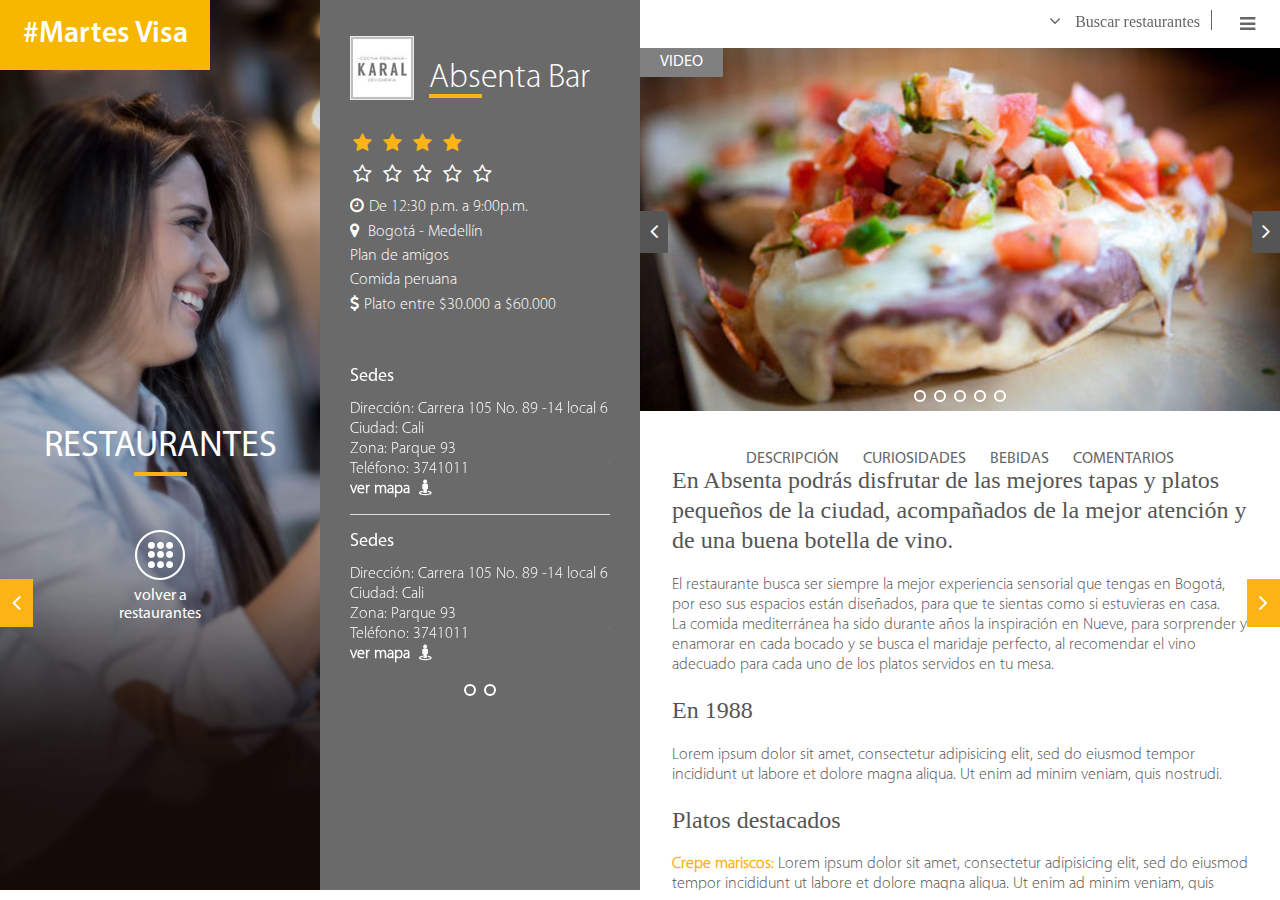
<file: html/detalle-restaurantes.html>
<!DOCTYPE html>
<html lang="en" class="no-js">
<head>
	<meta charset="UTF-8" />
	<meta http-equiv="X-UA-Compatible" content="IE=edge"> 
	<meta name="viewport" content="width=device-width, initial-scale=1"> 
	<title>Martes Visa</title>

	<meta name="viewport" content="width=device-width, user-scalable=no, initial-scale=1.0, maximum-scale=1.0, minimum-scale=1.0">
	<link rel="stylesheet" type="text/css" href="../css/modular.css">
	<link rel="stylesheet" type="text/css" href="../css/layout.css">
	<link rel="stylesheet" type="text/css" href="../css/restaurantes.css">
	<link rel="stylesheet" href="https://maxcdn.bootstrapcdn.com/font-awesome/4.5.0/css/font-awesome.min.css">
	<script src="../js/jquery-1.12.1.min.js"></script>
	

</head>
<body>

<!--- nav header-->
<div class="navbar">
		<div class="logo-mv">
			<span>#Martes Visa</span>
		</div>
		<ul class="nav-header">
			<li class="find-restaurant"><i class="fa fa-angle-down"></i><i class="fa fa-angle-up"></i> Buscar restaurantes</li>
			<!--<li>Ingresa / Registrate</li>-->
			<li class="icon-main"><i class="fa fa-bars"></i></li>
		</ul>
</div>

<!--close nav header-->
<!---finder-->
<div class="content-finder">
	<div class="box-finder">
		<div class="col-field-finder">
			<input required="required" placeholder="Restaurante" name="restaurante" type="text">
		</div>

		<div class="col-field-finder">
			<i class="fa fa-angle-down"></i>
			<select name="restaurantes">
				<option value="1" disabled="" selected="" style="display: none;">Ciudad</option>
				<option value="barranquilla">Barranquilla</option>
				<option value="bogota D.C">Bogotá D.C</option>
				<option value="bucaramanga">Bucaramanga</option>
				<option value="cali">Cali</option>
				<option value="Cartagena de Indias">Cartagena de Indias</option>
				<option value="Cúcuta">Cúcuta</option>
				<option value="Medellín">Medellín</option>
				<option value="Norte de Santander">Norte de Santander</option>
				<option value="Pereira">Pereira</option>
				<option value="Santa Marta">Santa Marta</option>
				<option value="Santander">Santander</option>
			</select>
		</div>
		<div class="col-field-finder">
			<i class="fa fa-angle-down"></i>
			<select name="zona">
				<option value="1" disabled selected style="display: none;">Zona</option>
				<option value="2">2</option>
				<option value="3">3</option>
				<option value="4">4</option>
				<option value="5">5</option>
				<option value="6">6</option>
			</select>
		</div>
		<div class="col-field-finder">
			<i class="fa fa-angle-down"></i>
			<select name="tipo de comida">
				<option value="1" disabled selected style="display: none;">Tipo de comida</option>
				<option value="Arabe">Arabe</option>
				<option value="2">2</option>
				<option value="3">3</option>
				<option value="4">4</option>
				<option value="5">5</option>
				<option value="6">6</option>
				<option value="7">7</option>
				<option value="8">8</option>
				<option value="9">9</option>
				<option value="10">10</option>
			</select>
		</div>
		<div class="col-field-finder">
			<i class="fa fa-angle-down"></i>
			<select name="plan">
				<option value="1" disabled selected style="display: none;">Plan</option>
				<option value="Arabe">Arabe</option>
				<option value="2">2</option>
				<option value="3">3</option>
				<option value="4">4</option>
				<option value="5">5</option>
				<option value="6">6</option>
				<option value="7">7</option>
				<option value="8">8</option>
				<option value="9">9</option>
				<option value="10">10</option>
			</select>
		</div>
		<div class="col-field-finder">
			<button type="submit" id="saveForm">
				<span>Buscar</span>
			</button>
		</div>

	</div>
</div>
<!---close finder-->

<div class="row">
	<!--nav-lat-->
	<div class="fl-rest-next"><i class="fa fa-angle-right"></i></div>
	<div class="fl-rest-prev"><i class="fa fa-angle-left"></i></div>
	<!--pop-ubicacion-->
	<div class="bg-pop-ubicacion">

		<div class="content-pop-ubicacion">
			<div class="equis-ubicacion"><i class="fa fa-times"></i></div>
		</div>
	</div>
	<!--close pop ubicacion-->
	<!--col-left-->
	<!--<div class="col-lg-3 col-md-12">-->
		<div class="col-left-rest">
			<h1 class="title-internas">RESTAURANTES</h1>
			<div class="icon-back-restaurants">
				<img src="../img/restaurantes/nav-back.png">
				<span>volver a </br> restaurantes</span>
			</div>
		</div>

	<!--</div>-->
	<!--col-center-->
	<!--<div class="col-lg-3 col-md-12">-->

		<div class="col-center-rest">
			<div class="main-description">
				<div class="name-restaurant">
					<div class="logo-rest">
						<img src="../img/restaurantes/logo-rte.jpeg"/>
					</div>
					<h2 class="subtitle white">Absenta Bar</h2>
				</div>
				<div class="star-ranking">
					<i class="fa fa-star"></i>
					<i class="fa fa-star"></i>
					<i class="fa fa-star"></i>
					<i class="fa fa-star"></i>
				</div>
				<div class="star-calification">
					<i class="fa fa-star-o"></i>
					<i class="fa fa-star-o"></i>
					<i class="fa fa-star-o"></i>
					<i class="fa fa-star-o"></i>
					<i class="fa fa-star-o"></i>
				</div>
				<div class="details white">
					<span class="hour-r"><i class="fa fa-clock-o"></i><strong>De 12:30 p.m. a 9:00p.m.</strong></span>
					<span class="location-r"><i class="fa fa-map-marker"></i> Bogotá - Medellín</span>
					<span class="plan-r">Plan de amigos</span>
					<span class="food-r">Comida peruana</span>
					<span class="cost-r"><i class="fa fa-usd"></i>Plato entre $30.000 a $60.000</span>
				</div>
			</div>
			<div class="sedes">
				<ul class="bxslider-sedes">
					<li>
						<div class="box-sede">
							<div class="title white">Sedes</div>
							<p class="white"> 
								Dirección: Carrera 105 No. 89 -14 local 6</br>
								Ciudad: Cali</br>
								Zona: Parque 93</br>
								Teléfono: 3741011</br>
								<span class="ver-mapa"><strong>ver mapa </strong><i class="fa fa-street-view"></i></span>
							</p>
						</div>
						<hr>
						<div class="box-sede">
							<div class="title white">Sedes</div>
							<p class="white"> 
								Dirección: Carrera 105 No. 89 -14 local 6</br>
								Ciudad: Cali</br>
								Zona: Parque 93</br>
								Teléfono: 3741011</br>
								<span class="ver-mapa"><strong>ver mapa </strong><i class="fa fa-street-view"></i></span>
							</p>
						</div>
					</li>
					<li></li>
					<li></li>
				</ul>
				<!--dots-->
				<div id="bx-pager-sedes" class="dots-sedes">
					<a data-slide-index="0" href=""><span class="dots active-dots"></span></a>
					<a data-slide-index="1" href=""><span class="dots"></span></a>
				</div>
			</div>

		</div>
	<!--</div>-->
	<!--col-right-->
	<!--<div class="col-lg-6 col-md-12">-->
		<div class="col-right-rest">
			<!--<div class="subcontent-col-right">-->
				<!--galeria - video-->
				<div class="gal-rest">
					<div class="btn-video"><span>VIDEO</span></div>
					<div class="btn-gal"><span>GALERÍA</span></div>
					<!--gal video-->
					<div class="gal-video">
						<iframe width="99%" height="315" src="https://www.youtube.com/embed/mHnbmaMLAPM" frameborder="0" allowfullscreen></iframe>
					</div>
					
					<!--gal images-->
					<div class="gal-images">
						<ul class="bxslider-rest">
							<li><img src="../img/restaurantes/gal-img.jpg"/></li>
							<li><img src="../img/restaurantes/gal-img.jpg"/></li>
							<li><img src="../img/restaurantes/gal-img.jpg"/></li>
							<li><img src="../img/restaurantes/gal-img.jpg"/></li>
							<li><img src="../img/restaurantes/gal-img.jpg"/></li>     
						</ul>
						<!--nav-fl-->
						<div class="fl-gal-rest-next"><i class="fa fa-angle-right"></i></div>
						<div class="fl-gal-rest-prev"><i class="fa fa-angle-left"></i></div>
						<!--dots-->
						<div id="bx-pager-rest" class="dots-sedes dots-gal-rest">
							<a data-slide-index="0" href=""><span class="dots active-dots"></span></a>
							<a data-slide-index="1" href=""><span class="dots"></span></a>
							<a data-slide-index="2" href=""><span class="dots"></span></a>
							<a data-slide-index="3" href=""><span class="dots"></span></a>
							<a data-slide-index="4" href=""><span class="dots"></span></a>
						</div>
					</div>
				</div>
				<!--close galeria - video-->

				<!-- nav-content -->
				<div class="nav-tabs-rest">
					<ul>

						<li id="n-descripcion"><span>DESCRIPCIÓN</span></li>
						<li id="n-curiosidades"><span>CURIOSIDADES</span></li>
						<li id="n-bebidas"><span>BEBIDAS</span></li>
						<li id="n-comentarios"><span>COMENTARIOS</span></li>
						<li class="btn-up"><i class="fa fa-angle-up"></i></li>
					</ul>

				</div>

				<!-- fixed column -->
				<div id="scrollcontent">
					<div class="subcontent-col-right">
						<!--contenido-->
						<ul class="contenido-rest" id="contenido-r">
							
							<li id="descripcion-r">
								<h2 class="destacado gray-dark">
									En Absenta podrás disfrutar de las mejores tapas y platos pequeños de la ciudad, acompañados de la mejor atención y de una buena botella de vino. 
								</h2>
								<p>
									El restaurante busca ser siempre la mejor experiencia sensorial que tengas en Bogotá, por eso sus espacios están diseñados, para que te sientas como si estuvieras en casa. </br>
									La comida mediterránea ha sido durante años la inspiración en Nueve, para sorprender y enamorar en cada bocado y se busca el maridaje perfecto, al recomendar el vino adecuado para cada uno de los platos servidos en tu mesa.
								</p>
							</li>
							<li id="curiosidades-r">
								<h2 class="destacado gray-dark">En 1988</h2>
								<p>
									Lorem ipsum dolor sit amet, consectetur adipisicing elit, sed do eiusmod tempor incididunt ut labore et dolore magna aliqua.
									Ut enim ad minim veniam, quis nostrudi.
								</p>
								<h2 class="destacado gray-dark">Platos destacados</h2>

								<p>
									<strong class="yellow">Crepe mariscos:</strong> Lorem ipsum dolor sit amet, consectetur adipisicing elit, sed do eiusmod tempor incididunt ut labore et dolore magna aliqua.
									Ut enim ad minim veniam, quis nostrudi.
								</p></br>
								<p>
									<strong class="yellow">Crepe mariscos:</strong> Lorem ipsum dolor sit amet, consectetur adipisicing elit, sed do eiusmod tempor incididunt ut labore et dolore magna aliqua.
									Ut enim ad minim veniam, quis nostrudi.
								</p></br>
								<p>
									<strong class="yellow">Crepe mariscos:</strong> Lorem ipsum dolor sit amet, consectetur adipisicing elit, sed do eiusmod tempor incididunt ut labore et dolore magna aliqua.
									Ut enim ad minim veniam, quis nostrudi.
								</p>

							</li>

							<li id="bebidas-r">

								<div class="content-bebidas">
									<div class="subcontent-bebidas">
										<ul class="bxslider-bebidas">
											<li>
												<div class="col-left-bebidas">
													<img src="../img/restaurantes/vino.jpeg"/>
												</div>
												<div class="col-right-bebidas">
													<div class="logo-b">
														<img src="../img/restaurantes/logo-b.jpeg"/>
													</div>
													<h3>120 Carmenere</h3>
													<p>Ideal para acompañar con:
													Pastas, salsas con tomate, quesos
													semi - madurados, carnes suaves.</p>
												</div>
											</li>
											<li>
												<div class="col-left-bebidas">
													<img src="../img/restaurantes/vino.jpeg"/>
												</div>
												<div class="col-right-bebidas">
													<div class="logo-b">
														<img src="../img/restaurantes/logo-b.jpeg"/>
													</div>
													<h3>120 Carmenere</h3>
													<p>Ideal para acompañar con:
													Pastas, salsas con tomate, quesos
													semi - madurados, carnes suaves.</p>
												</div>
											</li>
											<li>
												<div class="col-left-bebidas">
													<img src="../img/restaurantes/vino.jpeg"/>
												</div>
												<div class="col-right-bebidas">
													<div class="logo-b">
														<img src="../img/restaurantes/logo-b.jpeg"/>
													</div>
													<h3>120 Carmenere</h3>
													<p>Ideal para acompañar con:
													Pastas, salsas con tomate, quesos
													semi - madurados, carnes suaves.</p>
												</div>
											</li>
											<li>
												<div class="col-left-bebidas">
													<img src="../img/restaurantes/vino.jpeg"/>
												</div>
												<div class="col-right-bebidas">
													<div class="logo-b">
														<img src="../img/restaurantes/logo-b.jpeg"/>
													</div>
													<h3>120 Carmenere</h3>
													<p>Ideal para acompañar con:
													Pastas, salsas con tomate, quesos
													semi - madurados, carnes suaves.</p>
												</div>
											</li>
											<li>
												<div class="col-left-bebidas">
													<img src="../img/restaurantes/vino.jpeg"/>
												</div>
												<div class="col-right-bebidas">
													<div class="logo-b">
														<img src="../img/restaurantes/logo-b.jpeg"/>
													</div>
													<h3>120 Carmenere</h3>
													<p>Ideal para acompañar con:
													Pastas, salsas con tomate, quesos
													semi - madurados, carnes suaves.</p>
												</div>
											</li>
										</ul>
									</div>
									
									<div id="bx-pager-bebidas" class="dots-bebidas">
										<a data-slide-index="0" href=""><span class="dots active-dots"></span></a>
										<a data-slide-index="1" href=""><span class="dots"></span></a>
										<a data-slide-index="2" href=""><span class="dots"></span></a>
										<a data-slide-index="3" href=""><span class="dots"></span></a>
										<a data-slide-index="4" href=""><span class="dots"></span></a>
									</div>
								</div>
								
							</li>

							<li id="comentarios-r">
								<!--coments-->
								<ul class="bxslider">
									<!---coments 1-->
									<li>
										<!--box1-->
										<div class="box-coment content-center">
											<div class="first-box-coment">
												<div class="avatar">
													<img src="../img/home/avatar.jpg"/>
												</div>
												<div class="content-coment-box">
													<div class="triangle-coment triangle-coment-gray"></div>
													<div class="txt-coment txt-coment-gray">
														Super recomendado! Adoro los #MartesVisa
													</div>
													
												</div>
											</div>
											<div class="second-box-coment">
												<div class="name-coment">Manuelita Chavez</div>
												<div class="date-coment">17/05/2016</div>
											</div>
										</div>
										<!--close box1-->
										<!--box1-->
										<div class="box-coment content-center">
											<div class="first-box-coment">
												<div class="avatar">
													<img src="../img/home/avatar.jpg"/>
												</div>
												<div class="content-coment-box">
													<div class="triangle-coment triangle-coment-gray"></div>
													<div class="txt-coment txt-coment-gray">
														Super recomendado! Adoro los #MartesVisa
													</div>
													
												</div>
											</div>
											<div class="second-box-coment">
												<div class="name-coment">Manuelita Chavez</div>
												<div class="date-coment">17/05/2016</div>
											</div>
										</div>
										<!--close box1-->
									</li>
									<!--close coments 1-->
									<!---coments 2-->
									<li>
										<!--box1-->
										<div class="box-coment content-center">
											<div class="first-box-coment">
												<div class="avatar">
													<img src="../img/home/avatar.jpg"/>
												</div>
												<div class="content-coment-box">
													<div class="triangle-coment triangle-coment-gray"></div>
													<div class="txt-coment txt-coment-gray">
														Super recomendado! Adoro los #MartesVisa
													</div>
													
												</div>
											</div>
											<div class="second-box-coment">
												<div class="name-coment">Manuelita Chavez</div>
												<div class="date-coment">17/05/2016</div>
											</div>
										</div>
										<!--close box1-->
										<!--box1-->
										<div class="box-coment content-center">
											<div class="first-box-coment">
												<div class="avatar">
													<img src="../img/home/avatar.jpg"/>
												</div>
												<div class="content-coment-box">
													<div class="triangle-coment triangle-coment-gray"></div>
													<div class="txt-coment txt-coment-gray">
														Super recomendado! Adoro los #MartesVisa
													</div>
													
												</div>
											</div>
											<div class="second-box-coment">
												<div class="name-coment">Manuelita Chavez</div>
												<div class="date-coment">17/05/2016</div>
											</div>
										</div>
										<!--close box1-->
									</li>
									<!--close coments 2-->
									<!---coments 3-->
									<li>
										<!--box1-->
										<div class="box-coment content-center">
											<div class="first-box-coment">
												<div class="avatar">
													<img src="../img/home/avatar.jpg"/>
												</div>
												<div class="content-coment-box">
													<div class="triangle-coment triangle-coment-gray"></div>
													<div class="txt-coment txt-coment-gray">
														Super recomendado! Adoro los #MartesVisa
													</div>
													
												</div>
											</div>
											<div class="second-box-coment">
												<div class="name-coment">Manuelita Chavez</div>
												<div class="date-coment">17/05/2016</div>
											</div>
										</div>
										<!--close box1-->
										<!--box1-->
										<div class="box-coment content-center">
											<div class="first-box-coment">
												<div class="avatar">
													<img src="../img/home/avatar.jpg"/>
												</div>
												<div class="content-coment-box">
													<div class="triangle-coment triangle-coment-gray"></div>
													<div class="txt-coment txt-coment-gray">
														Super recomendado! Adoro los #MartesVisa
													</div>
													
												</div>
											</div>
											<div class="second-box-coment">
												<div class="name-coment">Manuelita Chavez</div>
												<div class="date-coment">17/05/2016</div>
											</div>
										</div>
										<!--close box1-->
									</li>
									<!--close coments 3-->
									<!---coments 4-->
									<li>
										<!--box1-->
										<div class="box-coment content-center">
											<div class="first-box-coment">
												<div class="avatar">
													<img src="../img/home/avatar.jpg"/>
												</div>
												<div class="content-coment-box">
													<div class="triangle-coment triangle-coment-gray"></div>
													<div class="txt-coment txt-coment-gray">
														Super recomendado! Adoro los #MartesVisa
													</div>
													
												</div>
											</div>
											<div class="second-box-coment">
												<div class="name-coment">Manuelita Chavez</div>
												<div class="date-coment">17/05/2016</div>
											</div>
										</div>
										<!--close box1-->
										<!--box1-->
										<div class="box-coment content-center">
											<div class="first-box-coment">
												<div class="avatar">
													<img src="../img/home/avatar.jpg"/>
												</div>
												<div class="content-coment-box">
													<div class="triangle-coment triangle-coment-gray"></div>
													<div class="txt-coment txt-coment-gray">
														Super recomendado! Adoro los #MartesVisa
													</div>
													
												</div>
											</div>
											<div class="second-box-coment">
												<div class="name-coment">Manuelita Chavez</div>
												<div class="date-coment">17/05/2016</div>
											</div>
										</div>
										<!--close box1-->
									</li>
									<!--close coments 4-->
								</ul>
								<!--doots-->
								<div id="bx-pager" class="dots-comentarios">
									<a data-slide-index="0" href=""><span class="dots active-dots"></span></a>
									<a data-slide-index="1" href=""><span class="dots"></span></a>
									<a data-slide-index="2" href=""><span class="dots"></span></a>
									<a data-slide-index="3" href=""><span class="dots"></span></a>
								</div>
								<!--close comments-->
								<!--relacionados-->

								<div class="content-relacionados">
									<h2 class="destacado-line">Relacionados</h2>
									<!--box-->
									<div class="box-relacionados">
										<div class="img-relacionados">
											<img src="../img/restaurantes/relacionado.jpeg"/>
										</div>
										<div class="franja-r">
											<span>Alo Brasil</span>
											<i class="fa fa-plus"></i>
										</div>
									</div>
									<!--close box-->
									<!--box-->
									<div class="box-relacionados">
										<div class="img-relacionados">
											<img src="../img/restaurantes/relacionado.jpeg"/>
										</div>
										<div class="franja-r">
											<span>Alo Brasil</span>
											<i class="fa fa-plus"></i>
										</div>
									</div>
									<!--close box-->
								</div>
								
							</li>
						</ul>
						<!--descripción-->
					</div>
				</div>
			<!--</div>-->
		</div>
	<!--</div>-->
</div>

	<script src="../js/function.js"></script>
	<script src="../js/moment.js"></script>
	<script src="../js/jquery.bxslider.min.js"></script>
	<script src="../js/jquery.fullpage.js"></script>
	<script src="../js/jquery.easings.min.js"></script>
	<script src="../js/TweenMax.min.js"></script>
	<script src="../js/jquery.scrollTo.min.js"></script>

</body>
</html>
</file>
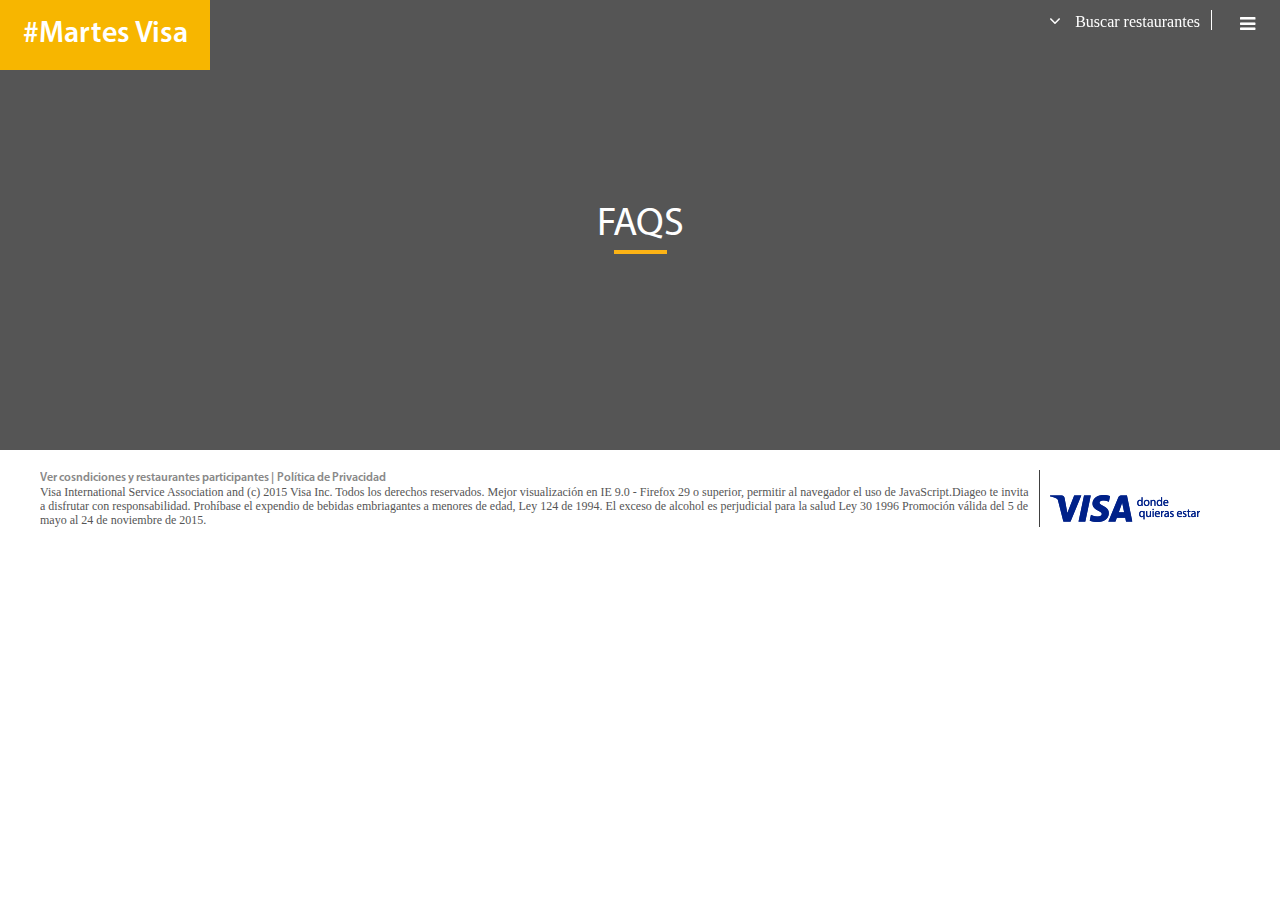
<file: html/faqs.html>
<!DOCTYPE html>
<html lang="en" class="no-js">
<head>
	<meta charset="UTF-8" />
	<meta http-equiv="X-UA-Compatible" content="IE=edge"> 
	<meta name="viewport" content="width=device-width, initial-scale=1"> 
	<title>Martes Visa</title>

	<meta name="viewport" content="width=device-width, user-scalable=no, initial-scale=1.0, maximum-scale=1.0, minimum-scale=1.0">
	<link rel="stylesheet" type="text/css" href="../css/layout.css">
	<link rel="stylesheet" type="text/css" href="../css/modular.css">
	<link rel="stylesheet" type="text/css" href="../css/programa-faqs.css">
	<link rel="stylesheet" href="https://maxcdn.bootstrapcdn.com/font-awesome/4.5.0/css/font-awesome.min.css">
	<script src="../js/jquery-1.12.1.min.js"></script>
	

</head>
<body>

<!--- nav header-->
<div class="navbar">
	<div class="logo-mv">
		<span>#Martes Visa</span>
	</div>
	<ul class="nav-header white">
		<li class="find-restaurant"><i class="fa fa-angle-down"></i><i class="fa fa-angle-up"></i> Buscar restaurantes</li>
		<!--<li>Ingresa / Registrate</li>-->
		<li class="icon-main"><i class="fa fa-bars"></i></li>
	</ul>
</div>
<!--close nav header-->
<!---finder-->
<div class="content-finder">
	<div class="box-finder">
		<div class="col-field-finder">
			<input required="required" placeholder="Restaurante" name="restaurante" type="text">
		</div>

		<div class="col-field-finder">
			<i class="fa fa-angle-down"></i>
			<select name="restaurantes">
				<option value="1" disabled="" selected="" style="display: none;">Ciudad</option>
				<option value="barranquilla">Barranquilla</option>
				<option value="bogota D.C">Bogotá D.C</option>
				<option value="bucaramanga">Bucaramanga</option>
				<option value="cali">Cali</option>
				<option value="Cartagena de Indias">Cartagena de Indias</option>
				<option value="Cúcuta">Cúcuta</option>
				<option value="Medellín">Medellín</option>
				<option value="Norte de Santander">Norte de Santander</option>
				<option value="Pereira">Pereira</option>
				<option value="Santa Marta">Santa Marta</option>
				<option value="Santander">Santander</option>
			</select>
		</div>
		<div class="col-field-finder">
			<i class="fa fa-angle-down"></i>
			<select name="zona">
				<option value="1" disabled selected style="display: none;">Zona</option>
				<option value="2">2</option>
				<option value="3">3</option>
				<option value="4">4</option>
				<option value="5">5</option>
				<option value="6">6</option>
			</select>
		</div>
		<div class="col-field-finder">
			<i class="fa fa-angle-down"></i>
			<select name="tipo de comida">
				<option value="1" disabled selected style="display: none;">Tipo de comida</option>
				<option value="Arabe">Arabe</option>
				<option value="2">2</option>
				<option value="3">3</option>
				<option value="4">4</option>
				<option value="5">5</option>
				<option value="6">6</option>
				<option value="7">7</option>
				<option value="8">8</option>
				<option value="9">9</option>
				<option value="10">10</option>
			</select>
		</div>
		<div class="col-field-finder">
			<i class="fa fa-angle-down"></i>
			<select name="plan">
				<option value="1" disabled selected style="display: none;">Plan</option>
				<option value="Arabe">Arabe</option>
				<option value="2">2</option>
				<option value="3">3</option>
				<option value="4">4</option>
				<option value="5">5</option>
				<option value="6">6</option>
				<option value="7">7</option>
				<option value="8">8</option>
				<option value="9">9</option>
				<option value="10">10</option>
			</select>
		</div>
		<div class="col-field-finder">
			<button type="submit" id="saveForm">
				<span>Buscar</span>
			</button>
		</div>

	</div>
</div>
<!---close finder-->
<!--banner header-->
<div class="banner-header banner-faqs">
	<div class="title-internas">FAQS</div>
</div>
<!--close banner header-->

<!--section-->
<div class="section" id="c-restaurantes">
	<div class="row">

	</div>
</div>
<!--close-section-->

<!--footer-->
<footer>
	<div class="content-footer footer-relative">
		<div class="section">
			<div class="row">
				<div class="col-lg-10 col-md-12">
					<p> <a href="http://apps.visa.com.co/MartesVisa/Pdf/TerminosYCondiciones.pdf" target="_new"><span class="azul">Ver cosndiciones y restaurantes participantes |</span> </a><a href="http://lac.visa.com/about/privacy.jsp" target="_new"><span class="azul">Política de Privacidad</span></a><br>
					Visa International Service Association and (c) 2015 Visa Inc. Todos los derechos reservados. Mejor visualización en IE 9.0 - Firefox 29 o superior, permitir al navegador el uso de JavaScript.Diageo te invita a disfrutar con responsabilidad. Prohíbase el expendio de bebidas embriagantes a menores de edad, Ley 124 de 1994. El exceso de alcohol es perjudicial para la salud Ley 30 1996 Promoción válida del 5 de mayo al 24 de noviembre de 2015.
					</p>
				</div>
				<div class="col-lg-2 col-md-12">
					<div class="logo-footer">
						<img src="../img/genericas/logo-visa.png">
					</div>
				</div>
			</div>
		</div>
	</div>
</footer>
<!--close footer-->

<script src="../js/jquery.bxslider.min.js"></script>
<script src="../js/function.js"></script>
<script src="../js/jquery.easings.min.js"></script>
<script src="../js/jquery.scrollTo.min.js"></script>

</body>
</html>
</file>
<file: css/modular.css>
/**helpers***/
.bx-viewport{
  height: auto!important;
}
.example-item #bx-pager {
    text-align: center;
    margin-top: -30px;
}
/***titles***/
h1{
  font-size: 34px;
  line-height: 42px;
  font-family: 'MyriadPro_Light';
  font-weight: lighter;
}
.title-internas{
  font-family: 'MyriadPro_Regular';
  font-size: 40px;
  line-height: 45px;
  color: #fff;
  text-align: center;
  position: absolute;
  right: 0;
  left: 0;
}
.title-internas:after{
  content: '';
  display: block;
  width: 53px;
  height: 4px;
  background-color: #fcb315;
  position: relative;
  margin: 2px auto;
}
.subtitle{
  font-family: 'MyriadPro_Light';
  font-weight: lighter;
  font-size: 34px;
}
.destacado{
  font-family: 'MyriadPro-Regular';
  font-size: 24px;
  line-height: 30px;
  font-weight: lighter;
}
.destacado-line{
  font-size: 24px;
  font-family: 'MyriadPro_Regular';
  font-weight: lighter;
  color: #555555;
}
.destacado-line:after{
  content: '';
  display: block;
  width: 25px;
  height: 4px;
  background-color: #fcb315;
  position: relative;
  margin: 6px 0;
}
/***banner-header**/
.banner-header{
  width: 100%;
  height: 450px;
  position: relative;
}
/*Navigation*/
.navbar{
   width: 100%;
   position: fixed;
   top: 0;
   z-index: 8000;
}
.logo-mv{
    width: 210px;
    height: 70px;
    position: absolute;
    left: 0;
    background-color: #F7B600;
}
.logo-mv span{
    color: #fff;
    display: block;
    text-align: center;
    margin: 16px 13px;
    font-size: 30px;
    font-family: 'MyriadPro-Semibold';
}
.nav-bg-white{
  background: #fff;
  color: #555555;
}
.nav-header{
	display: flex;
	justify-content: flex-end;
	padding-right: 20px;
  position: absolute;
  right: 0;
}
.nav-header li{
	display: inline-block;
    font-family: 'MyriadPro-Light';
    font-weight: lighter;
    padding: 10px 15px;
}
.nav-header li i{
  padding: 0 10px;
  font-size: 18px;
}
.nav-header li i.fa.fa-angle-up{
  display: none;
}
.nav-header li:first-child{
  cursor: pointer;
}
.nav-header li:first-child:hover{
  color: #898989;
}
.nav-header li:first-child:after{
	border-right: solid 1px;
    content: '';
    position: absolute;
    width: 1px;
    height: 20px;
    padding: 0 5px;
}
.icon-main{
	width: 15px;
	height: 15px;
  font-size: 25px;
}
/****reloj***/
.content-box-reloj{
  width: 80%;
  margin:0 auto;
  opacity: 1;
}
.content-reloj {
    margin-top: 30px;
}
.content-reloj ul li{
  width: 100px;
  height: 100px;
  display: inline-block;
  margin: 10px 15px;
  border: solid 1px #a9a8a8;
  border-bottom: solid 3px #fcb315;
}
.content-reloj ul li div{
   display: table;
   margin: 0 auto;
}
.content-reloj ul li span{
  font-family: 'MyriadPro-Light';
      font-weight: lighter;
  font-size: 70px;
  line-height: 108px;
  vertical-align: middle;
  display: table-cell;
}
.content-reloj ul li:nth-child(2):after{
  content: '';
  display: block;
}
.content-reloj ul li:nth-child(3){
  width: 20px!important;
  border: none!important;
  margin: 10px 0!important;
}
.content-reloj ul li:first-child{
  border:none;
}
.content-reloj ul li:last-child span{
  font-size: 40px!important;
}
/**finder**/
.content-finder{
  width: 100%;
  position: fixed;
  z-index: 99999;
  top: 70px;
  background: #555555;
  display: none;
}
.box-finder{
  max-width: 630px;
  width: 100%;
  padding: 20px 0;
  margin: 0 auto;
  overflow: hidden;
}
.col-field-finder {
  width: 170px;
  height: 30px;
  margin: 10px 20px;
  float: left;
  position: relative;
}
.col-field-finder input[type="text"] {
  color: #fff;
}
.col-field-finder input[type="text"] , .col-field-finder select{
  border: solid 2px #fff;
  width: 100%;
  /*height: 30px;*/
  color: #fff!important;
  font-family: 'MyriadPro-Regular';
  font-size: 16px;
  background: transparent;
  -ms-box-sizing:content-box;
  -moz-box-sizing:content-box;
  -webkit-box-sizing:content-box; 
  box-sizing:content-box;
}
.col-field-finder button{
  width: 170px; 
  height: 30px;
  border: 0;
  background-color: #fcb315;
  color: #fff;
  font-size: 16px;
  font-family: 'MyriadPro-Regular';
  -ms-box-sizing:content-box;
  -moz-box-sizing:content-box;
  -webkit-box-sizing:content-box; 
  box-sizing:content-box;
}
.col-field-finder input[type="text"]:focus , .col-field-finder select:focus{
  background-color: transparent;
  border: 1px solid  #fcb315;
}
.col-field-finder i{
  position: absolute;
  color: #fff;
  color: #fff;
  right: -5px;
  top: 5px;
  font-size: 20px;
}
/*content gal reloj***/
.content-gal-reloj{
  position: relative;
  width: 85%;
  margin: 28px auto;
}
.content-gal-reloj ul li{
  display: inline-block;
}
.box-s-reloj{
  width: 95px;
  height: 95px;
  display: inline-block;
  margin: 0px 10px;
  border: solid 1px #bfbfbf;
}
.fl-gal-reloj-next, .fl-gal-reloj-prev{
  position: absolute;
  width: 20px;
  height: 30px;
  top: 36%;
  z-index: 1000;
  font-size: 34px;
}
.fl-gal-reloj-next{
  right: 10px;
}
.fl-gal-reloj-prev{
  left: 10px;
}
/***Comentarios***/
.box-coment{
  max-width: 430px;
  width: 100%;
  padding-bottom: 37px;
}
.first-box-coment, .second-box-coment{
  overflow: hidden;
}
.content-comentarios{
  margin-top: 52px;
}
.avatar{
  width: 20%;
  float: left;
  border-radius: 50%;
  background-color: #555555;
}
.avatar img{
  display: block;
  width: 100%;
  height: auto;
  border-radius: 50%;
}
.content-coment-box{
  width: 80%;
  height: 30px;
  float: left;
  position: relative;
}
.triangle-coment{
  position: absolute;
  left: 0;
  top: 0;
  float: left;
  width: 0;
  height: 0;
  border-top: 30px solid #fff;
  border-left: 25px solid transparent;
}
.txt-coment{
  right: 0;
  margin-left: 7%;
  height: 70px;
  float: left;
  padding: 10px;
  width: 92%;
  background: #fff;
  font-size: 16px;
  font-family: 'MyriadPro-Light';
  color: #555555;
}
.triangle-coment-gray{
  border-top: 30px solid #ebebeb;
}
.txt-coment-gray{
  background-color: #ebebeb;
}
.name-coment{
  width: 70%;
  float: left;
  text-align: left;
  font-family: 'MyriadPro-Semibold';
}
.date-coment{
  width: 30%;
  float: left;
  text-align: right;
  font-family: 'MyriadPro-Light';
}
.second-box-coment{
  margin-top: 4px;
  font-size: 16px;
}
#bx-pager-comentarios span{
  display: block;
  width: 10px;
  height: 10px;
  background-color: gray;
}
.dots-comentarios{
  position: relative;
  width: 600px;
  margin: 0 auto;
}
.dots-comentarios span{
  display: block;
  width: 15px;
  height: 15px;
  display: inline-block;
  margin: 0 50px;
  border: solid 2px #898989;
  border-radius: 50%;
  background: #ebebeb;
}
.dots-comentarios:after{
  content: '';
  display: block;
  width: 100%;
  margin-top: -17px;
  height: 1px;
  background: #555555;
}
.dots-comentarios .active-dots{
 background: #fcb315;
 border-color: #fcb315;;
}
/***footer***/
.content-footer{
    background: #fff;
    padding: 20px;
    position: absolute;
    clear: both;
    text-align: left;
    z-index: 9999;
    bottom: 0;
    left: 0;
    right: 0;
}
.footer-relative{
  position: relative;
}
.content-footer p{
    font-size: 12px;
    line-height: 14px;
    font-family: 'MyriadPro-Light';
    font-weight: 300;
    text-align: left;
    padding-right: 5px;
    border-right: 1px solid #404040;
}
.content-footer span{
    font-family: 'MyriadPro-Semibold';
    color: #898989;
}
.logo-footer{
    margin-top: 25px;
    padding-left: 10px;
}
@media screen and (max-width: 1024px) {
  /***reloj***/
  .content-box-reloj {
    width: 100%;
  }
  .content-reloj ul li {
      width: 85px;
      height: 85px;
      margin: 10px 15px;
  }
  .content-reloj ul li span{
    line-height: 100px;
  }
  .content-reloj ul li div:first-child img{
    width: 80%;
  }
  /***gale-reloj***/
  .content-gal-reloj{
    width: 70%;
  }
  .content-gal-reloj .bx-viewport{
    margin: 0 auto;
  }
  .box-s-reloj{
    margin: 0;
  }
  .content-gal-reloj ul li div:last-child{
    display: none;
  }
  .txt-coment{
    padding: 1%;
  }
  .content-coment-box{
    margin-left: 0;
  }
}
@media screen and (max-width: 768px) {
  /***header**/
  .box-finder {
    max-width: 450px;
  }
  .logo-mv{
    width: 180px;
  }
  .logo-mv span{
    margin: 16px 10px;
    font-size: 28px;
  }

  /****reloj**/
  .content-reloj ul li{
    width: 75px!important;
    height: 75px!important;
    margin: 5px!important;
  }
  .content-reloj ul li span{
    font-size: 60px!important;
    line-height: 85px!important;
  }
  .content-reloj ul li:first-child, .content-gal-reloj ul li div:nth-child(4){
    display: none!important;
  }
  .content-gal-reloj{
    width: 400px!important;
  }
  .slider-reloj li{
    width: 420px!important;
  }
    
}
@media screen and (max-width: 480px) {
  /**header***/
  .col-field-finder {
    width: 85%;
  }
  .col-field-finder button {
    width: 100%;
  }
  .logo-mv{
    width: 130px;
    height: 50px;
  }
  .logo-mv span{
    font-size: 18px;
    margin: 15px 0px;
  }
  .nav-header li{
    padding: 24px 6px;
  }
  .nav-header li:first-child i{
    padding: 0 5px;
  }
  /***reloj***/
  .content-reloj ul li{
    width: 53px!important;
    height: 53px!important;
  }
  .content-reloj ul li:nth-child(3){
    width: 15px!important;
  }
  .content-reloj ul li span {
    font-size: 45px!important;
    line-height: 56px!important;
  }
  .content-reloj ul li:last-child span {
    font-size: 32px!important;
  }
  .content-gal-reloj ul li div:nth-child(3){
    display: none!important;
  }
  .content-gal-reloj {
    width: 300px!important;
  }
  .slider-reloj li {
    width: 300px!important;
  }

}
</file>
<file: css/layout.css>
html,
button,
input,
select,
textarea {
  color: #919191;
}
html,
body {
  margin: 0;
  padding: 0;
  min-width: 360px;
  color: #666666;
}
::-moz-selection {
  background: #b3d4fc;
  text-shadow: none;
}
::selection {
  background: #b3d4fc;
  text-shadow: none;
}
hr {
  border: 0;
  border-top: 3px solid #706f6f;
  display: block;
  height: 1px;
  margin: 0 auto;
  padding: 0;
}
img {
  width: auto;
  max-width: 100%;
  vertical-align: middle;
  border: none;
}
fieldset {
  border: 0;
  margin: 0;
  padding: 0;
}
textarea {
  resize: none;
}
ul,
li,
p {
  margin: 0;
  padding: 0;
  font-size: 16px;
  line-height: 24px;
}
ul,
li {
  list-style: none;
}
hr {
  /* 1 */
  box-sizing: content-box;
  height: 0;
  /* 2 */
  margin: 15px 0;
  border: 0;
  border-top: 1px solid #dddddd;
}
form {
  position: relative;
}
form * {
  -webkit-box-sizing: border-box;
  -moz-box-sizing: border-box;
  box-sizing: border-box;
}
input,
select,
textarea,
input:not([type]),
input[type="text"],
input[type="password"],
input[type="datetime"],
input[type="datetime-local"],
input[type="date"],
input[type="month"],
input[type="time"],
input[type="week"],
input[type="number"],
input[type="email"],
input[type="url"],
input[type="search"],
input[type="tel"],
input[type="color"] {
  /* 1 */
  /*height: 30px;*/
  /* 2 */
  max-width: 100%;
  /* 3 */
  padding: 4px 6px;
  /* 4 */
  border: 1px solid #dddddd;
  background: #ffffff;
  color: #444444;
  -webkit-transition: all linear 0.2s;
  transition: all linear 0.2s;
  -webkit-appearance: none;
  -webkit-border-radius: 0px;
  -webkit-box-sizing: border-box;
  -moz-box-sizing: border-box;
  box-sizing: border-box;
}
select:focus,
textarea:focus,
input:not([type]):focus,
input[type="text"]:focus,
input[type="password"]:focus,
input[type="datetime"]:focus,
input[type="datetime-local"]:focus,
input[type="date"]:focus,
input[type="month"]:focus,
input[type="time"]:focus,
input[type="week"]:focus,
input[type="number"]:focus,
input[type="email"]:focus,
input[type="url"]:focus,
input[type="search"]:focus,
input[type="tel"]:focus,
input[type="color"]:focus {
  border-color: #99baca;
  outline: 0;
  background: #f5fbfe;
  color: #444444;
   -webkit-appearance: none;
  -webkit-border-radius: 0px;
}
select:disabled,
textarea:disabled,
input:not([type]):disabled,
input[type="text"]:disabled,
input[type="password"]:disabled,
input[type="datetime"]:disabled,
input[type="datetime-local"]:disabled,
input[type="date"]:disabled,
input[type="month"]:disabled,
input[type="time"]:disabled,
input[type="week"]:disabled,
input[type="number"]:disabled,
input[type="email"]:disabled,
input[type="url"]:disabled,
input[type="search"]:disabled,
input[type="tel"]:disabled,
input[type="color"]:disabled {
  border-color: #dddddd;
  background-color: #f5f5f5;
  color: #999999;
   -webkit-appearance: none;
  -webkit-border-radius: 0px;
}
/*
 * Placeholder
 */
:-ms-input-placeholder {
  color: #999999 !important;
}
::-moz-placeholder {
  color: #999999;
}
::-webkit-input-placeholder {
  color: #999999;
}
:disabled:-ms-input-placeholder {
  color: #999999 !important;
}
:disabled::-moz-placeholder {
  color: #999999;
}
:disabled::-webkit-input-placeholder {
  color: #999999;
}
a:link {
  text-decoration: none;
}
.ir {
  background-color: transparent;
  border: 0;
  overflow: hidden;
  *text-indent: -9999px;
}
.ir:before {
  content: "";
  display: block;
  width: 0;
  height: 150%;
}
.hidden {
  display: none !important;
  visibility: hidden;
}
.visuallyhidden {
  border: 0;
  clip: rect(0 0 0 0);
  height: 1px;
  margin: -1px;
  overflow: hidden;
  padding: 0;
  position: absolute;
  width: 1px;
}
.visuallyhidden.focusable:active,
.visuallyhidden.focusable:focus {
  clip: auto;
  height: auto;
  margin: 0;
  overflow: visible;
  position: static;
  width: auto;
}
.invisible {
  visibility: hidden;
}
.clearfix {
  *zoom: 1;
  content: '';
}
.clearfix:before,
.clearfix:after {
  display: table;
}
.clearfix:after {
  clear: both;
}
/*HTML5 Elements**/
 */
article,
aside,
details,
figcaption,
figure,
footer,
header,
main,
nav,
section,
summary {
  display: block;
}
iframe {
  border: 0;
}
@media print {
  * {
    background: transparent !important;
    color: #000 !important;
    box-shadow: none !important;
    text-shadow: none !important;
  }
  a:visited {
    text-decoration: none;
  }
  a[href]:after {
    content: " (" attr(href) ")";
  }
  abbr[title]:after {
    content: " (" attr(title) ")";
  }
  .ir a:after,
  a[href^="javascript:"]:after,
  a[href^="#"]:after {
    content: "";
  }
  pre,
  blockquote {
    border: 1px solid #999;
    page-break-inside: avoid;
  }
  thead {
    display: table-header-group;
  }
  tr,
  img {
    page-break-inside: avoid;
  }
  img {
    max-width: 100% !important;
    box-sizing: border-box;
    border: 0;
  }
  @page {
    margin: 0.5cm;
  }
  p,
  h2,
  h3 {
    orphans: 3;
    widows: 3;
  }
  h2,
  h3 {
    page-break-after: avoid;
  }
    b,
  strong {
    font-weight: bold;
  }
  audio,
  canvas,
  iframe,
  img,
  svg,
  video {
    vertical-align: middle;
  }
  svg:not(:root) {
  overflow: hidden;
  }
}
body{
  min-width: 320px;
  width: 100%;
  position: relative;
  background-image: url(http://basehold.it/i/24); // 24px baseline
}
/***Colors***/
.white{
  color: #fff;
}
.yellow{
  color: #fcb315;
}
.blue{
  color:#1f2053;
}
.gray-dark{
  color: #555555;
}
.gray-medium{
  color: #898989;
}
.gray-light{
  color: #ebebeb;
}
/**helpers**/
.center{
  text-align: center;
}
.content-center{
  margin: 0 auto;
}
/****Fuentes***/
@font-face {
    font-family: 'MyriadPro_Regular';
    src: url('../fonts/MyriadPro-Regular.eot');
    src: url('../fonts/MyriadPro-Regular.otf') format('embedded-opentype'),
         url('../fonts/MyriadPro-Regular.woff') format('woff'),
         url('../fonts/MyriadPro-Regular.ttf') format('truetype');
    font-weight: lighter;
    font-style: normal;
}
@font-face {
    font-family: 'MyriadPro_Light';
    src: url('../fonts/MyriadPro-Light.eot');
    src: url('../fonts/MyriadPro-Light.otf') format('embedded-opentype'),
         url('../fonts/MyriadPro-Light.woff') format('woff'),
         url('../fonts/MyriadPro-Light.ttf') format('truetype');
    font-weight: normal;
    font-style: normal;
}
@font-face {
    font-family: 'MyriadPro_Bold';
    src: url('../fonts/MyriadPro-Bold.eot');
    src: url('../fonts/MyriadPro-Bold.otf') format('embedded-opentype'),
         url('../fonts/MyriadPro-Bold.woff') format('woff'),
         url('../fonts/MyriadPro-Bold.ttf') format('truetype');
    font-weight: normal;
    font-style: normal;
}
@font-face {
  font-family: 'MyriadPro-Semibold';
  src: url('../fonts/MyriadPro-Semibold.eot');
  src: url('../fonts/MyriadPro-Semibold.eot?#iefix') format('embedded-opentype'),
       url('../fonts/MyriadPro-Semibold.woff') format('woff'),
       url('../fonts/MyriadPro-Semibold.ttf') format('truetype');
  font-weight: normal;
  font-style: normal;
}
p{
  font-size: 16px;
  line-height: 20px;
  font-family: 'MyriadPro_Light';
  color: #555555;
}
.section{
    margin: 0 auto;
    max-width: 1200px;
    position: relative;
    padding: 0 15px;
}
.center{
  margin: 0 auto;
  float: none!important;
}
.row {
  width: 100%;
  max-width: 100%;
  display: block;
  position: relative;
  overflow: hidden;
}
.row:before,
.row:after {
  display: table-cell;
  content: " ";
  clear: both;
}
.row .col-lg-1,
.row .col-lg-2,
.row .col-lg-3,
.row .col-lg-4,
.row .col-lg-5,
.row .col-lg-6,
.row .col-lg-7,
.row .col-lg-8,
.row .col-lg-9,
.row .col-lg-10,
.row .col-lg-11,
.row .col-lg-12,
.row .col-md-1,
.row .col-md-2,
.row .col-md-3,
.row .col-md-4,
.row .col-md-5,
.row .col-md-6,
.row .col-md-7,
.row .col-md-8,
.row .col-md-9,
.row .col-md-10,
.row .col-md-11,
.row .col-md-12,
.row .col-xs-1,
.row .col-xs-2,
.row .col-xs-3,
.row .col-xs-4,
.row .col-xs-5,
.row .col-xs-6,
.row .col-xs-7,
.row .col-xs-8,
.row .col-xs-9,
.row .col-xs-10,
.row .col-xs-11,
.row .col-xs-12 {
  float: left;
  position: relative;
  min-height: 1px;
}
.row .col-lg-1 {
  width: 8.333333333333334%;
}
.row .col-lg-2 {
  width: 16.666666666666668%;
}
.row .col-lg-3 {
  width: 25%;
}
.row .col-lg-4 {
  width: 33.333333333333336%;
}
.row .col-lg-5 {
  width: 41.66666666666667%;
}
.row .col-lg-6 {
  width: 50%;
}
.row .col-lg-7 {
  width: 58.333333333333336%;
}
.row .col-lg-8 {
  width: 66.66666666666667%;
}
.row .col-lg-9 {
  width: 75%;
}
.row .col-lg-10 {
  width: 83.33333333333334%;
}
.row .col-lg-11 {
  width: 91.66666666666667%;
}
.row .col-lg-12 {
  width: 100%;
}
.hidden-lg {
  display: none !important;
  visibility: hidden;
}
.hidden-md,
.hidden-xs {
  display: block !important;
  visibility: visible;
}
.visible-lg{
  display: inherit !important;
  visibility: visible;
}
.visible-md,
.visible-xs {
  display: none !important;
  visibility: hidden;
}
.col-lg-offset-12 {
    margin-left: 100%;
}
.col-lg-offset-11 {
  margin-left: 91.66666667%;
}
.col-lg-offset-10 {
  margin-left: 83.33333333%;
}
.col-lg-offset-9 {
  margin-left: 75%;
}
.col-lg-offset-8 {
  margin-left: 66.66666667%;
}
.col-lg-offset-7 {
  margin-left: 58.33333333%;
}
.col-lg-offset-6 {
  margin-left: 50%;
}
.col-lg-offset-5 {
  margin-left: 41.66666667%;
}
.col-lg-offset-4 {
  margin-left: 33.33333333%;
}
.col-lg-offset-3 {
  margin-left: 25%;
}
.col-lg-offset-2 {
  margin-left: 16.66666667%;
}
.col-lg-offset-1 {
  margin-left: 8.33333333%;
}
.col-lg-offset-0 {
  margin-left: 0;
}

@media screen and (max-width: 768px) {
  .row .col-md-1 {
    width: 8.333333333333334%;
  }
  .row .col-md-2 {
    width: 16.666666666666668%;
  }
  .row .col-md-3 {
    width: 25%;
  }
  .row .col-md-4 {
    width: 33.333333333333336%;
  }
  .row .col-md-5 {
    width: 41.66666666666667%;
  }
  .row .col-md-6 {
    width: 50%;
  }
  .row .col-md-7 {
    width: 58.333333333333336%;
  }
  .row .col-md-8 {
    width: 66.66666666666667%;
  }
  .row .col-md-9 {
    width: 75%;
  }
  .row .col-md-10 {
    width: 83.33333333333334%;
  }
  .row .col-md-11 {
    width: 91.66666666666667%;
  }
  .row .col-md-12 {
    width: 100%;
  }
  .hidden-md {
    display: none !important;
    visibility: hidden;
  }
  .hidden-lg,
  .hidden-xs {
    display: block !important;
    visibility: visible;
  }
  .visible-md{
    display: inherit !important;
    visibility: visible;
  }
  .visible-lg,
  .visible-xs {
    display: none !important;
    visibility: hidden;
  }
   .col-sm-offset-12 {
    margin-left: 100%;
  }
  .col-sm-offset-11 {
    margin-left: 91.66666667%;
  }
  .col-sm-offset-10 {
    margin-left: 83.33333333%;
  }
  .col-sm-offset-9 {
    margin-left: 75%;
  }
  .col-sm-offset-8 {
    margin-left: 66.66666667%;
  }
  .col-sm-offset-7 {
    margin-left: 58.33333333%;
  }
  .col-sm-offset-6 {
    margin-left: 50%;
  }
  .col-sm-offset-5 {
    margin-left: 41.66666667%;
  }
  .col-sm-offset-4 {
    margin-left: 33.33333333%;
  }
  .col-sm-offset-3 {
    margin-left: 25%;
  }
  .col-sm-offset-2 {
    margin-left: 16.66666667%;
  }
  .col-sm-offset-1 {
    margin-left: 8.33333333%;
  }
  .col-sm-offset-0 {
    margin-left: 0;
  }
}
@media screen and (max-width: 480px) {
  .row .col-xs-1 {
    width: 8.333333333333334%;
  }
  .row .col-xs-2 {
    width: 16.666666666666668%;
  }
  .row .col-xs-3 {
    width: 25%;
  }
  .row .col-xs-4 {
    width: 33.333333333333336%;
  }
  .row .col-xs-5 {
    width: 41.66666666666667%;
  }
  .row .col-xs-6 {
    width: 50%;
  }
  .row .col-xs-7 {
    width: 58.333333333333336%;
  }
  .row .col-xs-8 {
    width: 66.66666666666667%;
  }
  .row .col-xs-9 {
    width: 75%;
  }
  .row .col-xs-10 {
    width: 83.33333333333334%;
  }
  .row .col-xs-11 {
    width: 91.66666666666667%;
  }
  .row .col-xs-12 {
    width: 100%;
  }
  .hidden-xs {
    display: none !important;
    visibility: hidden;
  }
  .hidden-lg,
  .hidden-md {
    display: block !important;
    visibility: visible;
  }
  .visible-xs{
    display: inherit !important;
    visibility: visible;
  }
  .visible-lg,
  .visible-md {
    display: none !important;
    visibility: none;
  }
  .col-xs-offset-12 {
  margin-left: 100%;
  }
  .col-xs-offset-11 {
    margin-left: 91.66666667%;
  }
  .col-xs-offset-10 {
    margin-left: 83.33333333%;
  }
  .col-xs-offset-9 {
    margin-left: 75%;
  }
  .col-xs-offset-8 {
    margin-left: 66.66666667%;
  }
  .col-xs-offset-7 {
    margin-left: 58.33333333%;
  }
  .col-xs-offset-6 {
    margin-left: 50%;
  }
  .col-xs-offset-5 {
    margin-left: 41.66666667%;
  }
  .col-xs-offset-4 {
    margin-left: 33.33333333%;
  }
  .col-xs-offset-3 {
    margin-left: 25%;
  }
  .col-xs-offset-2 {
    margin-left: 16.66666667%;
  }
  .col-xs-offset-1 {
    margin-left: 8.33333333%;
  }
  .col-xs-offset-0 {
    margin-left: 0;
  }
}
</file>
<file: css/restaurantes.css>
/***nav-fl***/
.fl-rest-next, .fl-rest-prev{
	position: absolute;
    top: 65%;
    color: #fff;
    background-color: #fcb315;
    z-index: 1000;
    padding: 10px 12px;
    font-size: 25px;
}
.fl-rest-next{
	right: 0;
}
.fl-rest-prev{
	left: 0;
}
/***banner***/
.banner-restaurantes .title-internas{
	top: 45%;
}
.banner-restaurantes{
	background-image: url(../img/restaurantes/bg-header.jpg);
	background-size: cover;
	background-color: gray;
}
/*reloj*/
.btn-reloj{
	position: relative;
	text-align: center;
}
.btn-reloj span{
	padding: 7px 10px;
    background: #fcb315;
    color: #fff;
    font-family: 'MyriadPro_Light';
    font-size: 18px;
}
.btn-reloj .replegado div{
	width: 100%;
	margin-top: 10px;
}
.btn-reloj .replegado{
	background: #555555;
    width: 20px;
    height: 25px;
    color: #fff;
    font-size: 25px;
    margin: 0 auto;
    padding: 5px;
}
.content-finder-restaurantes{
	display: block;
    position: relative;
    top: 0;
}
.content-box-reloj-r{
	text-align: center;
	margin-top: 33px;
	display: none;
}
.content-box-reloj-r h1{
	font-size: 28px;
	font-family: 'MyriadPro_Light';
	font-weight: lighter;
	color: #898989;
	text-align: center;
}
.content-reloj-r ul li {
    width: 85px;
    height: 85px;
    margin: 10px 15px;
}
.content-reloj-r ul li div:first-child img {
    width: 80%;
}
.content-reloj-r{
	width: 100%;
    max-width: 650px;
    margin: 0 auto;
}
.content-gal-reloj{
	width: 100%;
	max-width: 630px;
}
.content-gal-reloj .fl-gal-reloj-next{
	right: 0;
}
.content-gal-reloj .fl-gal-reloj-prev{
	left: 0;
}
/**boxes-restaurante**/
.content-boxes-restaurant{
	width: 100%;
	max-width: 1024px;
	margin:0 auto;
	overflow: hidden;
}
.box-restaurant{
	width: 40%;
	background: #ebebeb;
	float: left;
	margin: 3% 5%;
}
.table-box{
	display: table-row;
}
.img-restaurant{
	width: 45%;
	display: table-cell;
	overflow: hidden;
	background-image: url(../img/restaurantes/gal-img.jpg);
 	background-size: cover;
}
.box-detalle-rte{
	width: 46%;
	display: table-cell;
    padding: 3%;
	background: #ebebeb;
}
.box-detalle-rte .destacado-line{
	margin: 10px 0;
}
.box-detalle-rte span{
	font-family: 'MyriadPro_Light';
    font-weight: lighter;
    color: #555555;
    width: 100%;
    display: block;
    width: 100%;
    margin-top: 8px;
}
.box-detalle-rte span i{
	padding-right: 5px;
}
.main .container {
    padding: 0 0
}
/****pagination***/
.pagination{
    max-width: 483px;
    width: 100%;
    margin: 15px auto;
    height: 30px;
    text-align: center;
}
.pagination li{
    display: inline-block;
    vertical-align: middle;
    color: #fff;
    margin: 0 4px;
}
.pagination i, #prev-pag i{
	background: transparent;
	color: #555555;
}
.pagination input{
    border: none;
    font-size: 16px;
    font-family: 'MyriadPro_Regular';
    cursor: pointer;
    padding: 7px 12px;
    color: #555555;
    background: #cccccc;
}
.pagination input:hover{
    color: #000;
}
.active-pag{
    color: #000;
}
#prev-pag, #next-pag{
    width: 0px;
    height: 32px;
    display: block;
    padding: 0;
    float: left;
    background: transparent;
}
#prev-pag i, #next-pag i{
	color: #555555;
	padding-top: 7px;
}
.up-rte{
	background: #555555;
    font-size: 20px;
    color: #fff;
    position: absolute;
    bottom: 30px;
    right: 20px!important;
}
/****column left***/
.col-left-rest{
    width: 25%;
    float: left;
    position: relative;
    padding-top: 30px;
    background-color: gray;
     -webkit-box-sizing: border-box;
  	-moz-box-sizing: border-box;
 	box-sizing: border-box;
 	background-image: url(../img/restaurantes/bg-left.jpg);
 	background-size: cover;
}
.col-left-rest h1{
	position: absolute;
    right: 0;
    left: 0;
    top: 45%;
}
.icon-back-restaurants{
	text-align: center;
	position: absolute;
    right: 0;
    left: 0;
    bottom: 30%;
}
.icon-back-restaurants span{
	width: 100%;
    display: block;
    font-family: 'MyriadPro_Regular';
    color: #fff;
    line-height: 18px;
    margin-top: 7px;
}
/*****column center***/
.col-center-rest{
	width: 25%;
    float: left;
    position: relative;
	padding: 30px;
	background-color: rgba(85, 85, 85, 0.88);
	-webkit-box-sizing: border-box;
  	-moz-box-sizing: border-box;
  	box-sizing: border-box;
}
.name-restaurant{
	overflow: hidden;
}
.name-restaurant .logo-rest{
	width: 62px;
	height: 62px;
	margin: 6px 15px 0 0;
	float: left;
	border: solid 1px #ebebeb;
}
.name-restaurant h2{
	float: left;
}
.name-restaurant h2:after{
	content: '';
	display: block;
    width: 53px;
    height: 4px;
    background-color: #fcb315;
    position: relative;
    margin: -6px 0;
}
.star-ranking, .star-calification{
	font-size: 20px;
}
.star-ranking{
	margin-top: 10px;
	color: #fcb315;
}
.star-calification{
	margin-top: 5px;
	color: #fff;
}
.star-ranking i, .star-calification i{
	margin: 3px;
}
.details{
	overflow: hidden;
	margin-top: 5px;
}
.details span{
	display: block;
	width: 100%;
	margin-top: 5px;
	font-family: 'MyriadPro_Light';
  	font-weight: lighter;
}
.details span i{
	margin-right: 5px;
}
.sedes{
	overflow: hidden;
	width: 100%;
	margin-top: 40px;
}
.sedes .title{
	font-size: 18px;
	font-family: 'MyriadPro_Regular';
	font-weight: lighter;
	margin: 10px 0;
}
.sedes .ver-mapa{
	cursor: pointer;
}
.sedes .ver-mapa:hover{
	color: #fcb315;
}
.sedes .ver-mapa i{
	padding-left: 5px;
}
.dots-sedes{
	width: 100%;
	overflow: hidden;
	text-align: center;
	margin-top: 15px;
}
.dots-sedes span{
	width: 8px;
    height: 8px;
    border-radius: 50%;
    border: solid 2px #fff;
    margin: 5px 2px;
    display: inline-block;
}
/***col-right***/
#scrollcontent{
	position: absolute;
	left: 0;
	right: 0;
	bottom: 0;
	overflow: auto;
	top: 65%;
}
.btn-video, .btn-gal{
	position: absolute;
	left: 0;
	top: 0;
	background: gray;
	z-index: 2000;
	cursor:pointer;
}
.btn-video span, .btn-gal span{
	font-family: 'MyriadPro_Regular';
	font-size: 16px;
    display: block;
    padding: 5px 20px;
    color: #fff;
}
.btn-gal{
	display: none;
}
.col-right-rest{
	width: 50%;
	float: left;
	position: relative;
	overflow: auto;
	background-color: rgba(255,255,255,.8);
}
.subcontent-col-right{
	max-width: 740px;
	width: 100%;
}
.gal-rest{
	max-width: 740px;
	width: 100%;
	margin-top: 48px;
	background-color: gray;
	position: relative;
}
.gal-video{
	display: none;
}
.dots-gal-rest{
	position: absolute;
	bottom: 0;
	z-index: 2000;
}
.fl-gal-rest-next, .fl-gal-rest-prev{
	position: absolute;
    top: 45%;
    color: #fff;
    background-color: #555555;
    z-index: 1000;
    padding: 8px 10px;
    font-size: 23px;
    cursor: pointer;
}
.fl-gal-rest-next{
	right: 0;
}
.fl-gal-rest-prev{
	left: 0;
}
.nav-tabs-rest{
	overflow: hidden;
	text-align: center;
	margin-top: 20px;
	max-width: 740px;
	width: 100%;
	background-color: #fff;
}
.nav-tabs-rest ul li{
	display: inline-block;
	margin: 15px 10px;
}
.nav-tabs-rest ul li span{
	font-family: 'MyriadPro_Regular';
	cursor: pointer;
}
.nav-tabs-rest ul li:last-child{
	display: none;
}
.btn-up{
	width: 30px;
    height: 25px;
    float: right;
    margin-top: 10px;
    right: 5px;
    text-align: center;
    border: solid 1px #898989;
}
.contenido-rest{
	padding: 0 5%;
}
.content-bebidas{
	margin: 60px 0;
	overflow: hidden;
}
.subcontent-bebidas{
	width: 80%;
	float: left;
}
.content-bebidas ul{
	float: left;
	width: 90%;
}
.content-bebidas ul li{
	overflow: hidden;
    width: 100%;
    max-width: 550px;
}
.col-left-bebidas{
	width: 30%;
	float: left;
	border: solid 2px #bfbfbf;
}
.col-right-bebidas{
	float: left;
    padding: 2%;
    width: 65%;
}
.logo-b{
	width: 135px;
	height: 54px;
	border: solid 2px #bfbfbf;
	margin-top: -9px;
}
.col-right-bebidas h3{
	font-family: 'MyriadPro_Regular';
	font-size: 18px;
	line-height: 10px;
}
.dots-bebidas{
	float: left;
	margin-top: 30px;
	width: 10%;
}
.dots-bebidas span {
    width: 15px;
    height: 15px;
    margin: 8px 6px;
    display: list-item;
    border: solid 2px #898989;
    background-color: #fff;
    border-radius: 50%;
}
.content-relacionados{
	margin-top: 60px;
}
.box-relacionados{
	width: 220px;
	float: left;
	margin: 10px 20px;
}
.img-relacionados img{
	width: 100%;
}
.franja-r{
	background-color: #555555;
	color: #fff;
	padding: 5px;
}
.franja-r span{
	font-family: 'MyriadPro_Regular';
	font-weight: lighter;
	font-size: 18px;
	text-align: left;
}
.franja-r i{
	text-align: right;
}
/****pop-ubicacion***/
.bg-pop-ubicacion{
	width: 100%;
	height: 100%;
	position: fixed;
	top: 0;
	right: 0;
	background: rgba(0,0,0,.5);
	z-index: 9000;
	display: none;
}
.content-pop-ubicacion{
	width: 100%;
    max-width: 700px;
    height: 600px;
    margin: 100px auto;
    position: relative;
    background: #fff;
    display: none;
}
.equis-ubicacion{
	width: 35px;
	height: 35px;
	position: absolute;
	top: 0;
	right: 0;
	background: #fcb315;
	font-size: 20px;
	color: #555555;
	text-align: center;
	line-height: 35px;
}
@media screen and (max-width: 1280px) {
	.col-left-bebidas {
    	width: 25%;
    	height: auto;
    }
    .col-left-rest h1{
    	font-size: 36px;
    }
    .content-bebidas{
    	padding-bottom: 80px;
    }
	.content-bebidas ul li{
		margin: 40px 0 10px 0;
	}
	.content-bebidas ul, .dots-bebidas{
		float: none;
    	width: 100%;
	}
	.dots-bebidas{
		margin-top: 10px;
		text-align: center;
	}
	.dots-bebidas span {
	    width: 15px;
	    height: 15px;
	    margin: 6px 8px;
	    display: inline-block;
	}
	.dots-bebidas:after {
	    content: '';
	    display: block;
	    width: 70%;
	    margin-top: -23px;
	    margin: -23px auto;
	    height: 1px;
	    background: #555555;
	}
	.dots-comentarios{
		max-width: 600px;
		width: 100%;
		text-align: center;
	}
	.dots-comentarios span{
		margin: 0 30px;
	}
	.subcontent-bebidas{
		float: none;
		margin: 0 auto;
	}
	#scrollcontent{
		top: 50%;
		margin-top: 0;
	}
}
@media screen and (max-width: 1024px) {
	.col-left-rest{
    	width: 100%;
    	height: 10%!important;
    }
    .icon-back-restaurants{
    	position: relative;
    }
    .col-left-rest h1{
    	padding-top: 10%;
    	position: relative;
    }
    .col-center-rest{
    	width: 45%;
    	padding-left: 50px;
    }
    .col-right-rest{
    	width: 55%;
    }
    .box-relacionados{
		width: 200px;
		margin: 10px;
		margin: 10px 20px 10px 0;
	}
	.col-left-rest{
		padding-bottom: 20px;
	}
	.fl-rest-next, .fl-rest-prev{
		top: 10%;
	}
	.gal-rest{
		margin-top: 0;
	}
	#scrollcontent{
		top: 40%;
	}
	.nav-tabs-rest ul li{
		margin: 15px 5px;
	}
	.up-rte{
		position: relative;
		margin-top: 30px!important;
	}
	
}
@media screen and (max-width: 768px) {
	.col-center-rest, .col-right-rest{
    	width: 100%;
	}
	.col-center-rest{
		height: auto!important;
	}
	.main-description, .sedes{
		width: 50%;
		float: left;
	}
	.sedes{
		margin-top: 0;
	}
	.gal-rest{
		margin-top: 0;
	}
	#scrollcontent{
		top: 60%;
	}
	.img-restaurant{
		width: 100%;
		height: 160px;
		display: block;
	}
	.box-detalle-rte{
	    width: 94%;
	    display: block;
	}
	.box-detalle-rte .destacado-line{
		margin: 5px;
	}
	.pagination li{
		margin: 0 2px;
	}
	.pagination input{
		font-size: 15px;
		padding: 5px 11px;
	}
}
@media screen and (max-width: 480px) {
	.main-description, .sedes{
		width: 100%;
	}
	.sedes{
		margin-top: 20px;
	}
	.nav-tabs-rest ul li:last-child{
		float: none;
		margin: 0 auto;
	}
	.btn-reloj span{
		width: 100%;
    	display: block;
    	-webkit-box-sizing: border-box;
		-moz-box-sizing: border-box;
		box-sizing: border-box;
	}
	.box-restaurant{
		width: 93%;
	}
	.img-restaurant{
		width: 47%;
		display: table-cell;
	}
	.box-detalle-rte{
		width: 45%;
		display: table-cell;
	}
	.pagination input {
    	font-size: 15px;
    	padding: 7px 7px;
    }
}

	
}
</file>
<file: css/programa-faqs.css>
/***banner***/
.banner-faqs{
  background: #555555;
}
.banner-faqs .title-internas {
    top: 45%;
}
</file>
